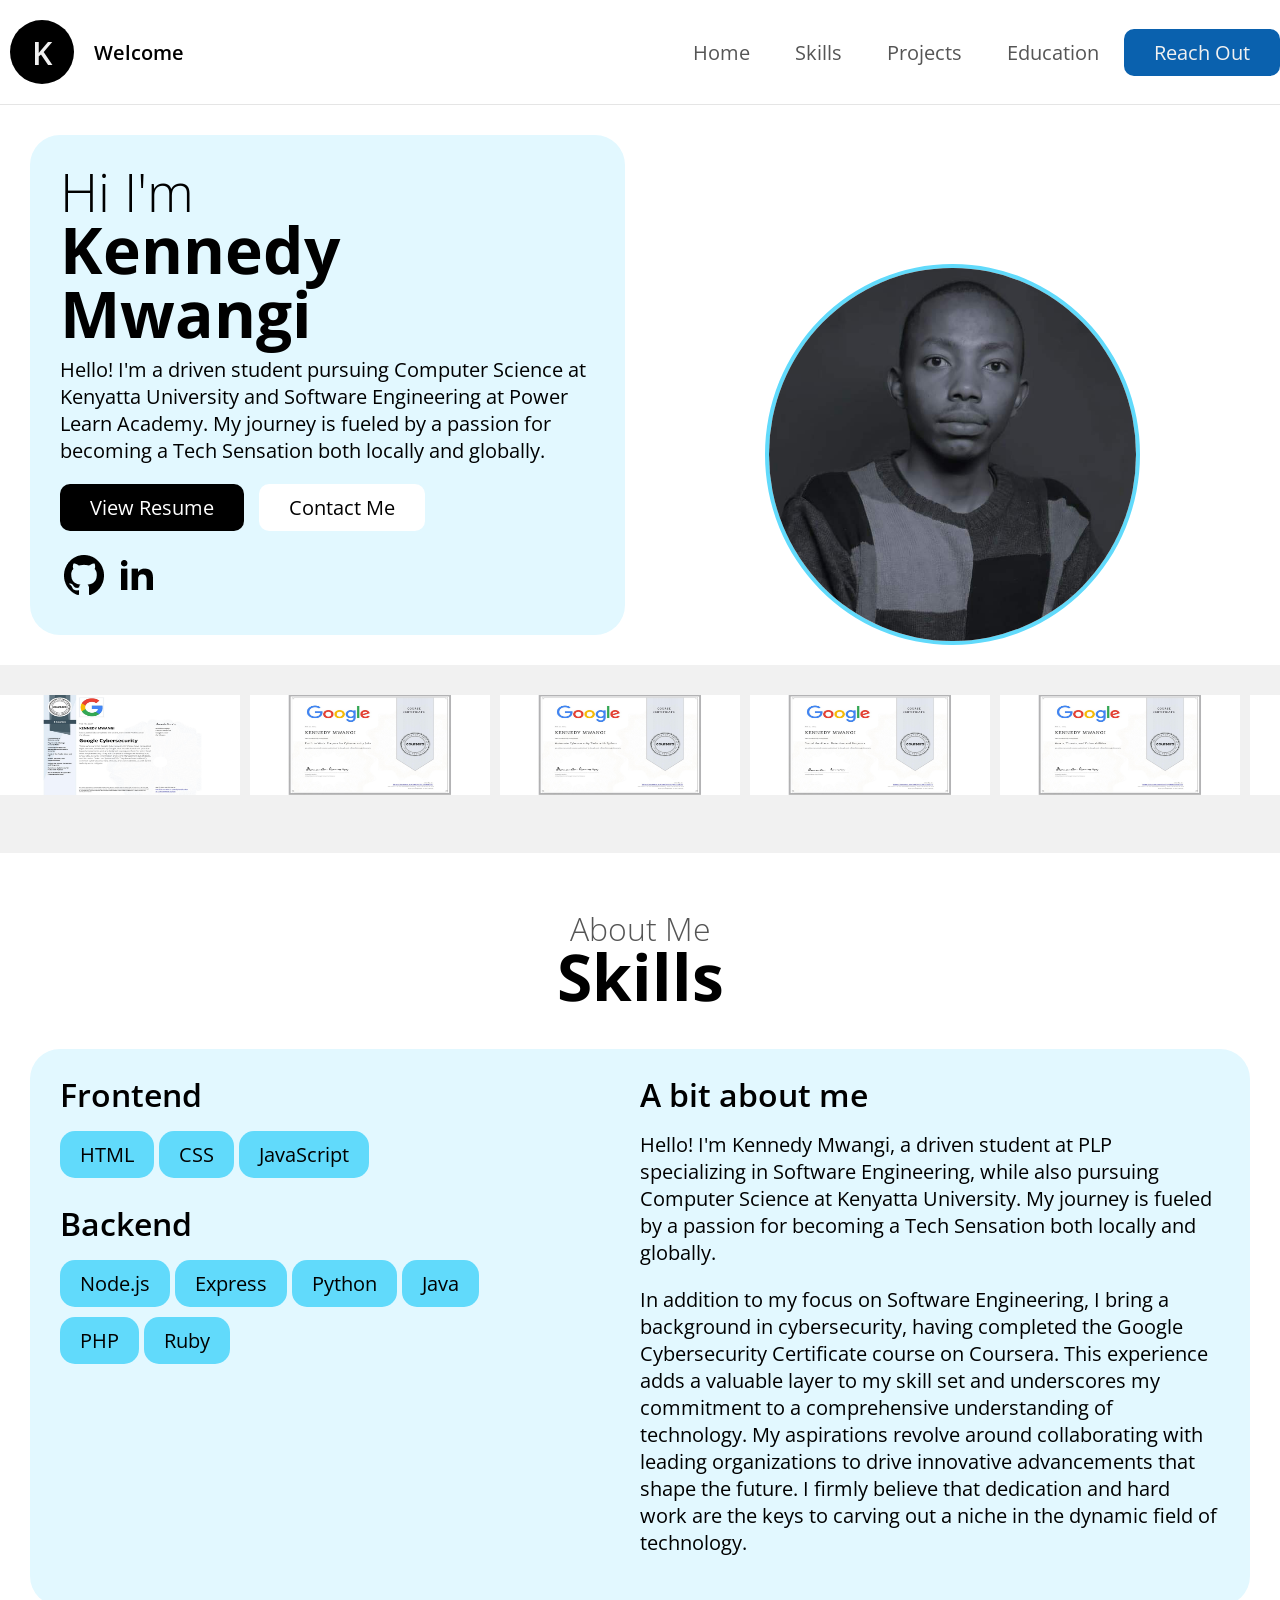
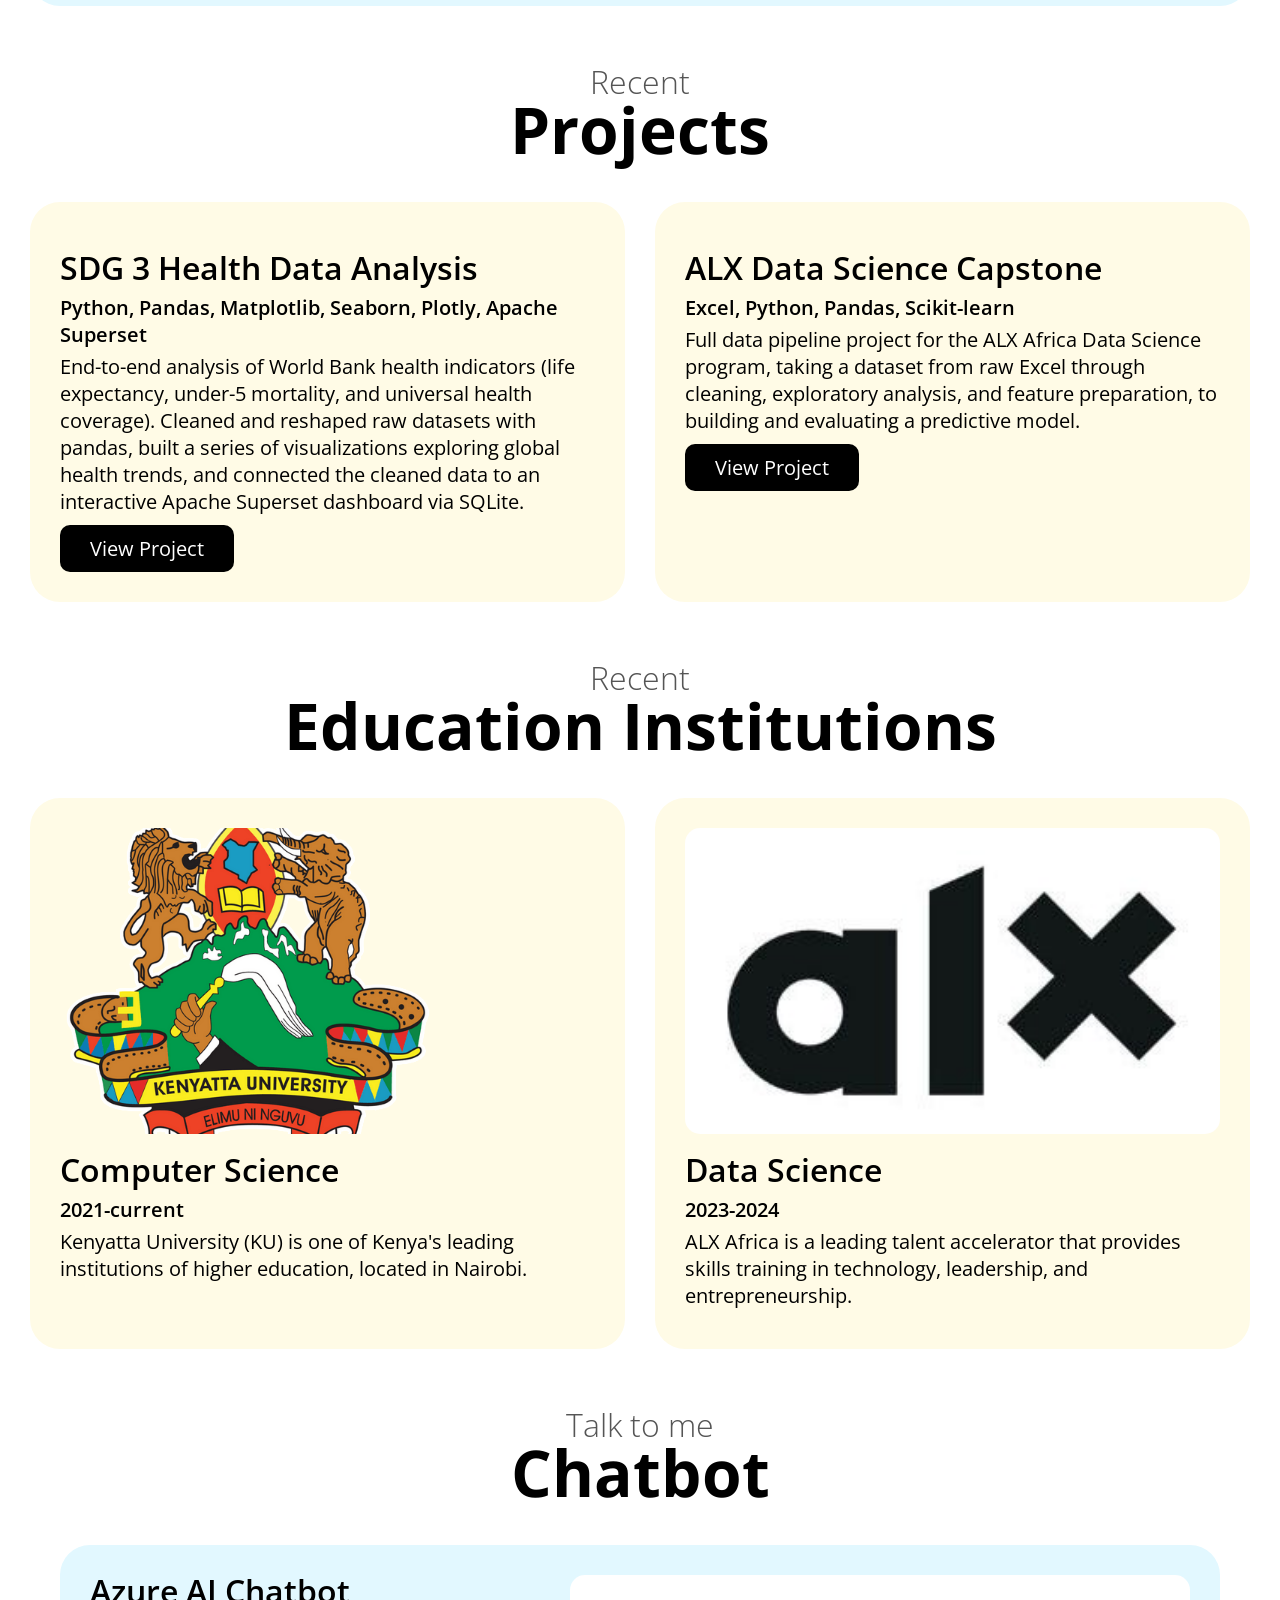
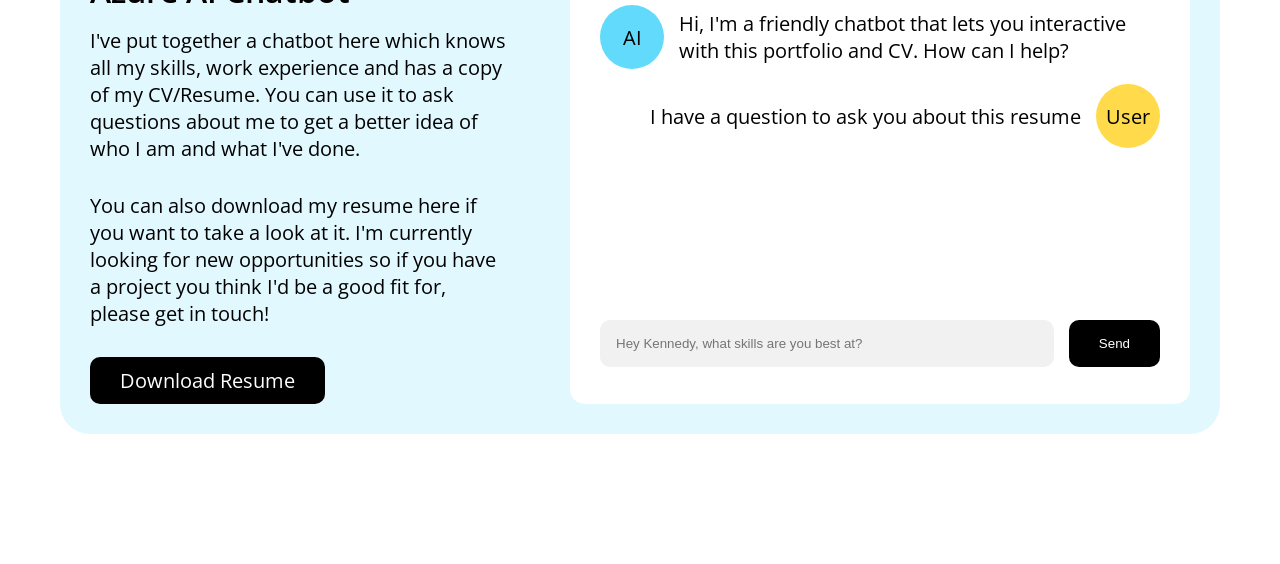
<file: index.html>
<!DOCTYPE html>
<html lang="en">
<head>
	<meta charset="UTF-8">
	<meta name="viewport" content="width=device-width, initial-scale=1.0">
	<title>Kennedy Mwangi</title>
	<link rel="preconnect" href="https://fonts.googleapis.com">
	<link rel="preconnect" href="https://fonts.gstatic.com" crossorigin>
	<link href="https://fonts.googleapis.com/css2?family=Open+Sans:ital,wght@0,300..800;1,300..800&display=swap" rel="stylesheet">
	<link rel="stylesheet" href="./styles.css">
	<script src="./scripts.js"></script>
	<link rel="icon" type="image/jpg" href="./images/favicon.png">
</head>
<body>
	<header>
		<a href="#" class="logo-holder">
			<div class="logo">K</div>
			<div class="logo-text">Welcome</div>
		</a>
		<nav>
			<ul id="menu">
				<li>
					<a href="#">Home</a>
				</li>
				<li>
					<a href="#skills">Skills</a>
				</li>
				<li>
					<a href="#projects">Projects</a>
				</li>
				<li>
					<a href="#Institutions">Education</a>
				</li>
				<li>
					<a href="mailto:karurikennedy175@gmail.com" target="_blank" class="button">Reach Out</a>
				</li>
			</ul>
			<a href="#" class="mobile-toggle" onClick="toggleMobileMenu();">
				<svg class="w-6 h-6 text-gray-800 dark:text-white" aria-hidden="true" xmlns="http://www.w3.org/2000/svg" width="24" height="24" fill="none" viewBox="0 0 24 24">
					<path stroke="currentColor" stroke-linecap="round" stroke-width="2" d="M5 7h14M5 12h14M5 17h10"/>
				</svg>
			</a>
		</nav>
	</header>
	<main>
		<section class="hero container">
			<div class="hero-blue">
				<div>
					<h1><small>Hi I'm</small>
						Kennedy Mwangi
					</h1>
					<p>
						Hello! I'm a driven student pursuing Computer Science at Kenyatta University and Software Engineering at Power Learn Academy.
                        <span>My journey is fueled by a passion for becoming a Tech Sensation both locally and globally.</span>
					</p>
					<div class="call-to-action">
						<a href="./Kennedy_Karuri_CV.pdf" target="_blank" class="button black">
							View Resume
						</a>
						<a href="mailto:karurikennedy175@gmail.com" class="button white">
							Contact Me
						</a>
					</div>
					<div class="social-links">
						<a href="https://github.com/karurikennedy" target="_blank">
							<img src="./images/github.png" alt="GitHub" width="48" />
						</a>
						<a href="https://www.linkedin.com/in/kennedykaruri/" target="_blank">
							<img src="./images/linkedin.png" alt="LinkedIn" width="48" />
						</a>
					</div>
				</div>
			</div>
			<div class="hero-yellow">
				<img src="./images/kennedy.jpg" alt="Kennedy Mwangi" width="70%" />
			</div>
		</section>
		<section class="certs container">
			<div class="marquee">
				<div class="track">
					<img src="./images/cert1.jpeg" alt="HTML" width="240" height="100"/>
					<img src="./images/cert2.jpeg" alt="CSS" width="240" height="100"/>
					<img src="./images/cert3.jpeg" alt="JS" width="240" height="100"/>
					<img src="./images/cert4.jpeg" width="240" height="100" alt="Azure" />
					<img src="./images/cert5.jpeg" width="240" height="100" alt="VS Code" />
					<img src="./images/cert6.jpeg" width="240" height="100" alt="Python" />
					<img src="./images/cert7.jpeg" alt="HTML" width="240" height="100"/>
					<img src="./images/cert8.jpeg" alt="CSS" width="240" height="100" />
					<img src="./images/cert1.jpeg" alt="HTML" width="240" height="100"/>
					<img src="./images/cert2.jpeg" alt="CSS" width="240" height="100"/>
					<img src="./images/cert3.jpeg" alt="JS" width="240" height="100"/>
					<img src="./images/cert4.jpeg" width="240" height="100" alt="Azure" />
					<img src="./images/cert5.jpeg" width="240" height="100" alt="VS Code" />
					<img src="./images/cert6.jpeg" width="240" height="100" alt="Python" />
					<img src="./images/cert7.jpeg" alt="HTML" width="240" height="100"/>
					<img src="./images/cert8.jpeg" alt="CSS" width="240" height="100" />
				</div>
			</div>
		</section>
		<section id="skills" class="skills container">
			<h2>
				<small>About Me</small>
				Skills
			</h2>
			<div class="holder-blue">
				<div class="left-column">
					<h3>Frontend</h3>
					<ul>
						<li>HTML</li>
						<li>CSS</li>
						<li>JavaScript</li>

					</ul>
					<h3>Backend</h3>
					<ul>
						<li>Node.js</li>
						<li>Express</li>
						<li>Python</li>
						<li>Java</li>
						<li>PHP</li>
						<li>Ruby</li>
					</ul>
				</div>
				<div class="right-column">
					<h3>A bit about me</h3>
					<p>
						Hello! I'm Kennedy Mwangi, a driven student at PLP specializing in Software Engineering, while also pursuing Computer Science at Kenyatta University. 
						My journey is fueled by a passion for becoming a Tech Sensation both locally and globally.
					</p>
					<p>
						In addition to my focus on Software Engineering, I bring a background in cybersecurity, having completed the Google Cybersecurity Certificate course on Coursera. 
						This experience adds a valuable layer to my skill set and underscores my commitment to a comprehensive understanding of technology.
						My aspirations revolve around collaborating with leading organizations to drive innovative advancements that shape the future. 
						I firmly believe that dedication and hard work are the keys to carving out a niche in the dynamic field of technology.
					</p>
				</div>
			</div>
		</section>
		<section id="projects" class="Institutions container">
			<h2>
				<small>Recent</small>
				Projects
			</h2>
			<div class="courses">
				<article>
					<h3>SDG 3 Health Data Analysis</h3>
					<div>Python, Pandas, Matplotlib, Seaborn, Plotly, Apache Superset</div>
					<p>
						End-to-end analysis of World Bank health indicators (life expectancy, under-5 mortality,
						and universal health coverage). Cleaned and reshaped raw datasets with pandas, built a
						series of visualizations exploring global health trends, and connected the cleaned data
						to an interactive Apache Superset dashboard via SQLite.
					</p>
					<a href="./sdg3.html" class="button black">View Project</a>
				</article>
				<article>
					<h3>ALX Data Science Capstone</h3>
					<div>Excel, Python, Pandas, Scikit-learn</div>
					<p>
						Full data pipeline project for the ALX Africa Data Science program, taking a dataset from
						raw Excel through cleaning, exploratory analysis, and feature preparation, to building
						and evaluating a predictive model.
					</p>
					<a href="./alx-capstone.html" class="button black">View Project</a>
				</article>
			</div>
		</section>
		<section id="Institutions" class="Institutions container">
			<h2>
				<small>Recent</small>
				Education Institutions
			</h2>
			<div class="courses">
				<article>
					<figure>
						<div>
							<img src="./images/kenyatta-university-logo.png" alt="Institution 1 - Kenyatta University" width="70%" />
							<figcaption>
								Institution - 1 Kenyatta University
							</figcaption>
						</div>
					</figure>
					<h3>Computer Science</h3>
					<div>2021-current</div>
					<p>Kenyatta University (KU) is one of Kenya's leading institutions of higher education, located in Nairobi.</p>
				</article>
				<article>
					<figure>
						<div>
							<img src="./images/alx-logo.jpg" alt="Institution 3 - ALX" width="100%" />
							<figcaption>
								Institution - ALX
							</figcaption>
						</div>
					</figure>
					<h3>Data Science</h3>
					<div>2023-2024</div>
					<p>ALX Africa is a leading talent accelerator that provides skills training in technology, leadership, and entrepreneurship.</p>
				</article>
				
			</div>
	
		<section class="chatbot container">
			<h2>
				<small>
					Talk to me
				</small>
				Chatbot
			</h2>
			<div class="chatbot-blue">
				<div class="chat-info">
					<h3>Azure AI Chatbot</h3>
					<p>I've put together a chatbot here which knows all my skills, work experience and has a copy of my CV/Resume. You can use it to ask questions about me to get a better idea of who I am and what I've done.</p>
					<p>You can also download my resume here if you want to take a look at it.  I'm currently looking for new opportunities so if you have a project you think I'd be a good fit for, please get in touch!</p>
					<a href="./Kennedy_Karuri_CV.pdf" target="_blank" class="button black">Download Resume</a>
				</div>
				<div class="chat-box">
					<div class="scroll-area">
						<ul id="chat-log">
							<li>
								<span class="avatar bot">AI</span>
								<div class="message">
									Hi, I'm a friendly chatbot that lets you interactive with this portfolio and CV. How can I help?
								</div>
							</li>
							<li>
								<span class="avatar user">User</span>
								<div class="message">
									I have a question to ask you about this resume
								</div>
							</li>
						</ul>
					</div>
					<div class="chat-message">
						<input type="text" placeholder="Hey Kennedy, what skills are you best at?">
						<button class="button black">Send</button>
					</div>
				</div>
			</div>
		</section>
	</main>
</body>
</html>
</file>
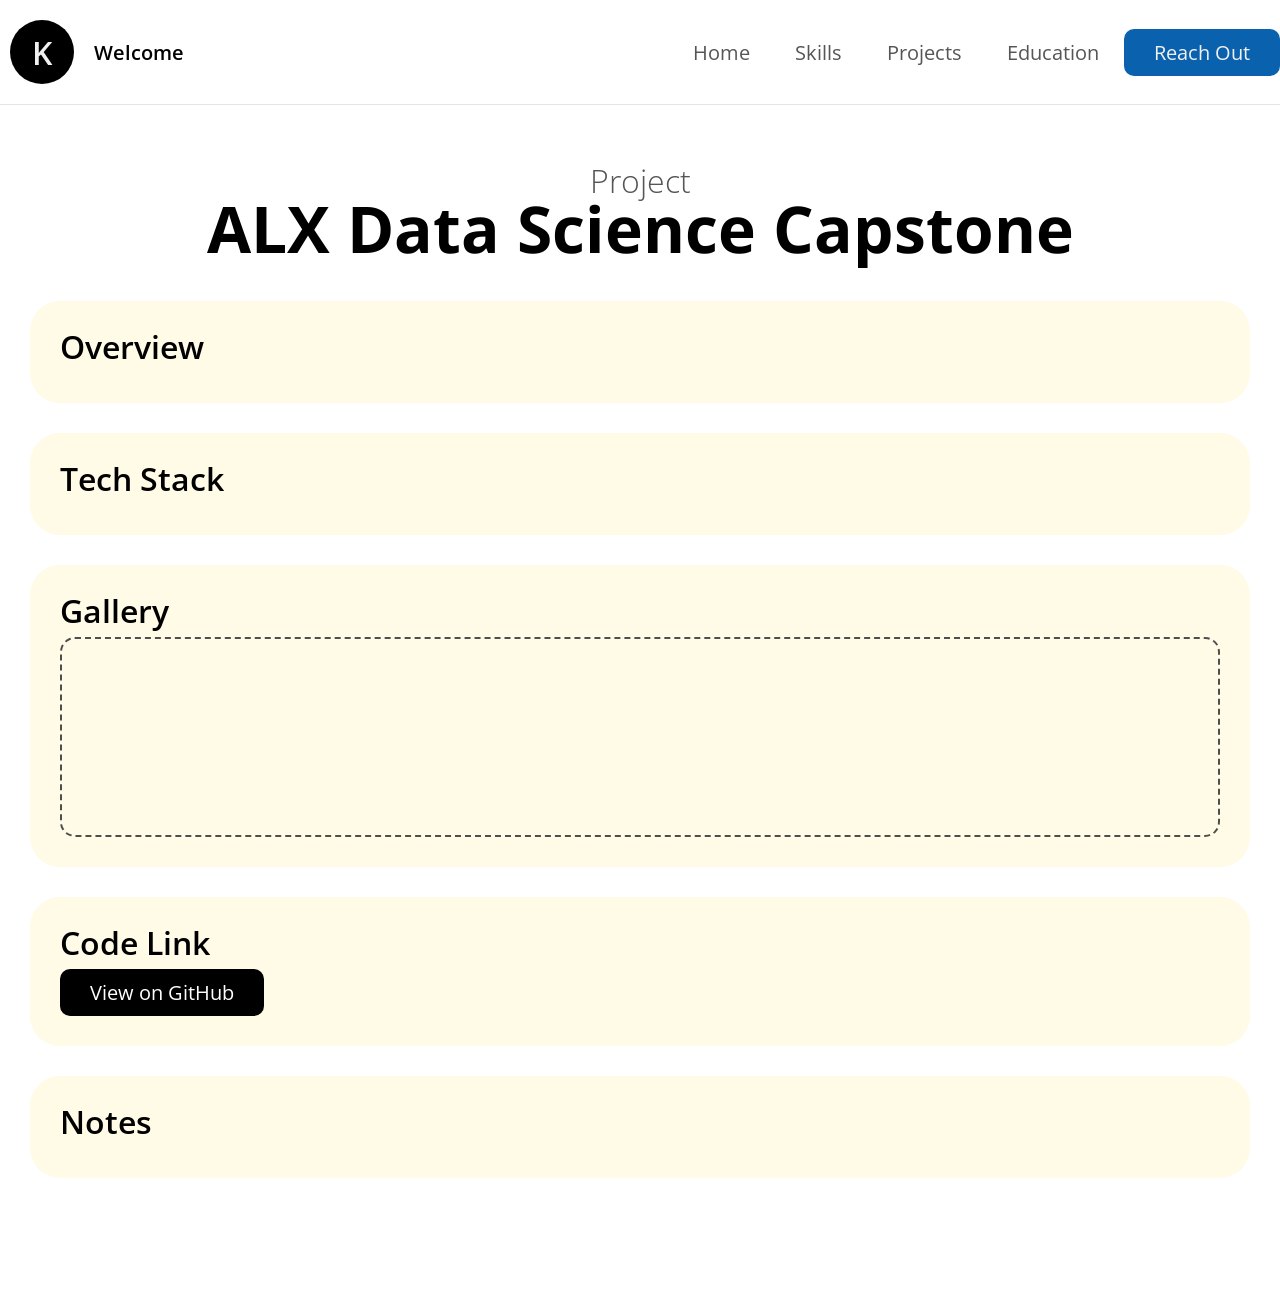
<file: alx-capstone.html>
<!DOCTYPE html>
<html lang="en">
<head>
	<meta charset="UTF-8">
	<meta name="viewport" content="width=device-width, initial-scale=1.0">
	<title>ALX Data Science Capstone &mdash; Kennedy Mwangi</title>
	<link rel="preconnect" href="https://fonts.googleapis.com">
	<link rel="preconnect" href="https://fonts.gstatic.com" crossorigin>
	<link href="https://fonts.googleapis.com/css2?family=Open+Sans:ital,wght@0,300..800;1,300..800&display=swap" rel="stylesheet">
	<link rel="stylesheet" href="./styles.css">
	<script src="./scripts.js"></script>
	<link rel="icon" type="image/jpg" href="./images/favicon.png">
</head>
<body>
	<header>
		<a href="./index.html" class="logo-holder">
			<div class="logo">K</div>
			<div class="logo-text">Welcome</div>
		</a>
		<nav>
			<ul id="menu">
				<li>
					<a href="./index.html">Home</a>
				</li>
				<li>
					<a href="./index.html#skills">Skills</a>
				</li>
				<li>
					<a href="./index.html#projects">Projects</a>
				</li>
				<li>
					<a href="./index.html#Institutions">Education</a>
				</li>
				<li>
					<a href="mailto:karurikennedy175@gmail.com" target="_blank" class="button">Reach Out</a>
				</li>
			</ul>
			<a href="#" class="mobile-toggle" onClick="toggleMobileMenu();">
				<svg class="w-6 h-6 text-gray-800 dark:text-white" aria-hidden="true" xmlns="http://www.w3.org/2000/svg" width="24" height="24" fill="none" viewBox="0 0 24 24">
					<path stroke="currentColor" stroke-linecap="round" stroke-width="2" d="M5 7h14M5 12h14M5 17h10"/>
				</svg>
			</a>
		</nav>
	</header>
	<main>
		<section class="container project-detail">
			<h2>
				<small>Project</small>
				ALX Data Science Capstone
			</h2>

			<article class="project-section">
				<h3>Overview</h3>
				<p><!-- Add project overview here --></p>
			</article>

			<article class="project-section">
				<h3>Tech Stack</h3>
				<p><!-- Add tech stack details here --></p>
			</article>

			<article class="project-section">
				<h3>Gallery</h3>
				<div class="gallery-placeholder"><!-- Add screenshots / charts here --></div>
			</article>

			<article class="project-section">
				<h3>Code Link</h3>
				<p><a href="#" target="_blank" class="button black">View on GitHub</a></p>
			</article>

			<article class="project-section">
				<h3>Notes</h3>
				<p><!-- Add any extra notes here --></p>
			</article>
		</section>
	</main>
</body>
</html>
</file>
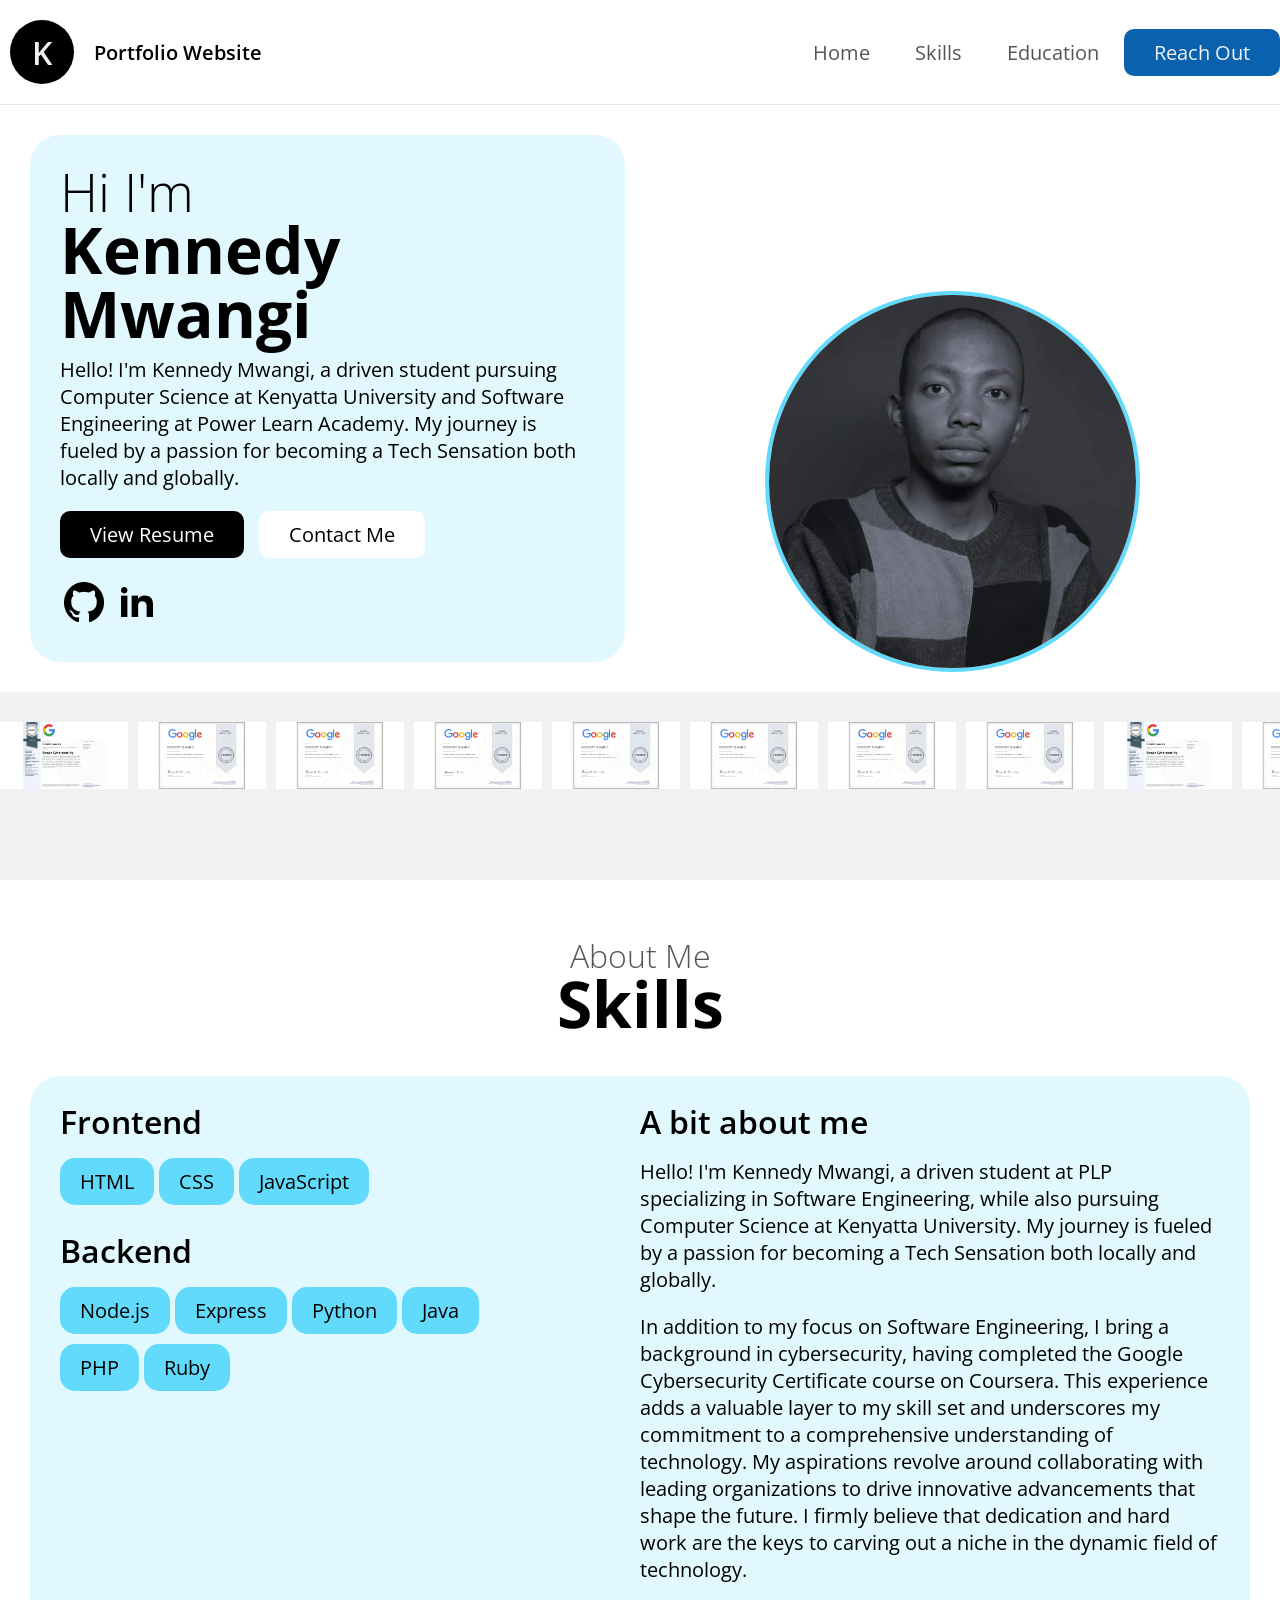
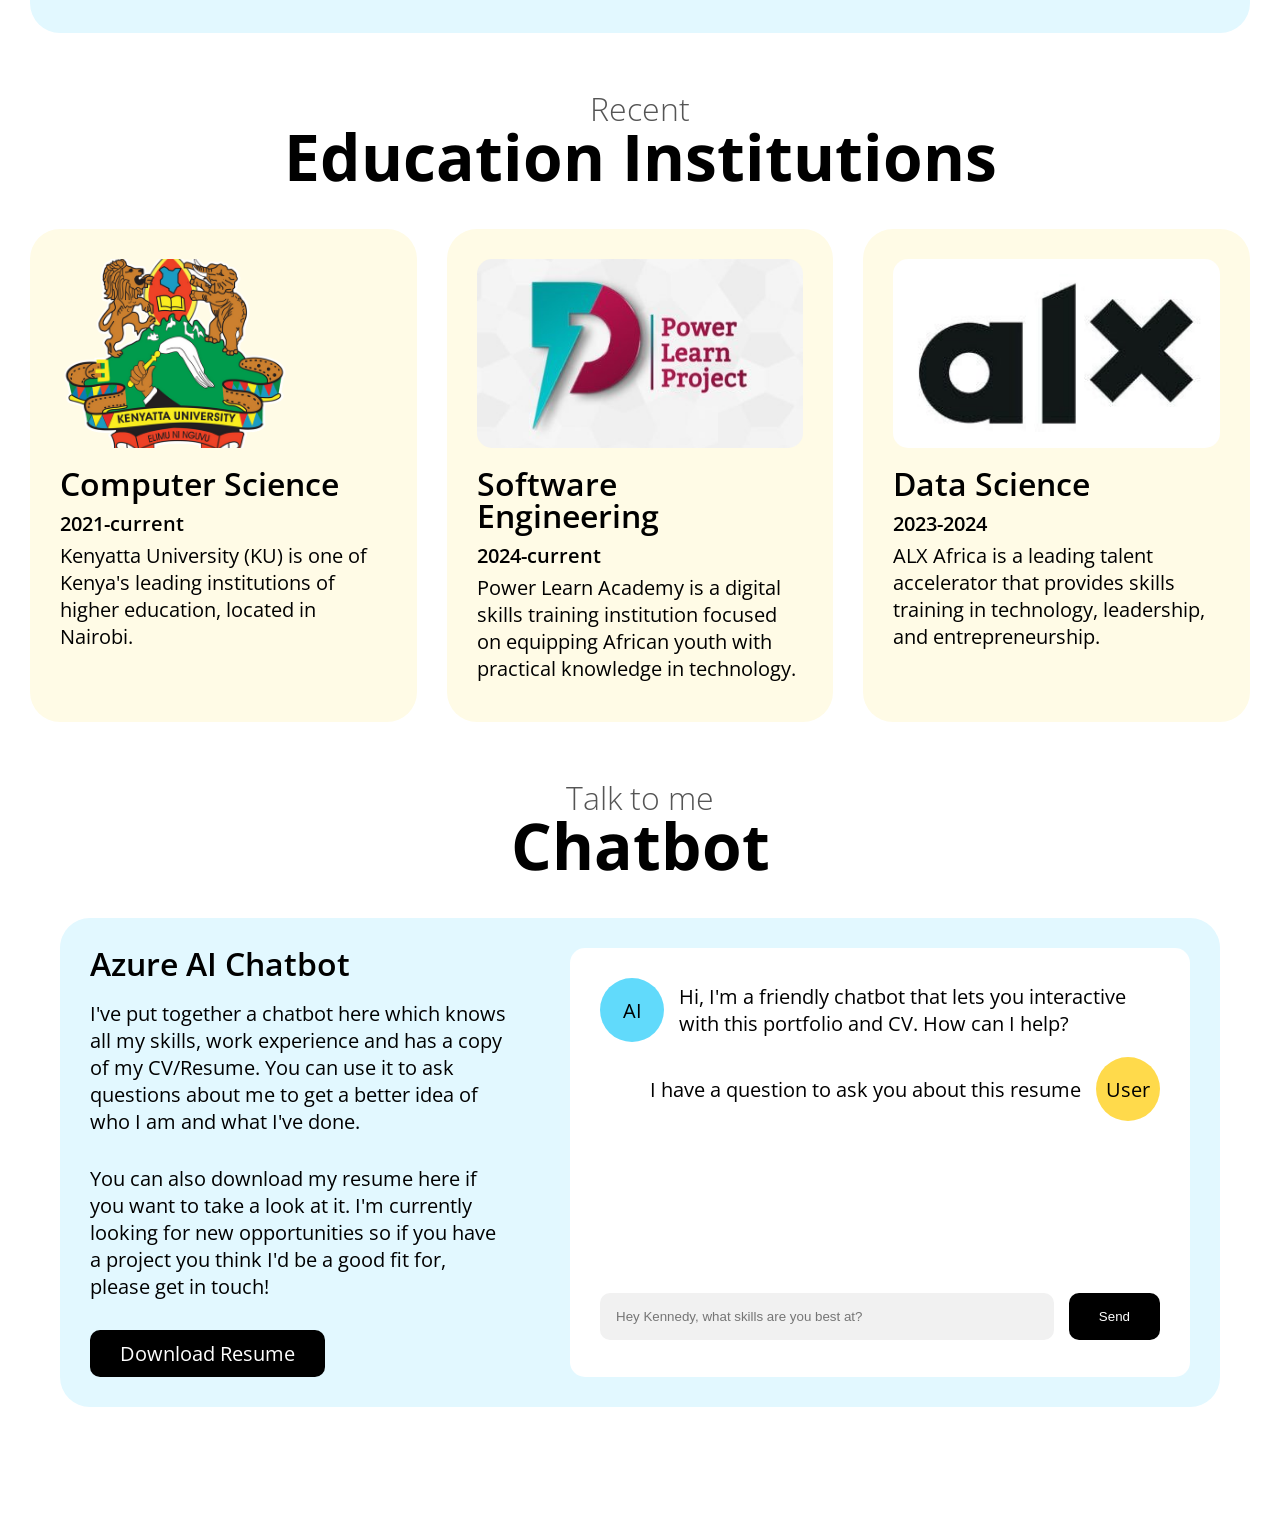
<file: portfolio.html>
<!DOCTYPE html>
<html lang="en">
<head>
	<meta charset="UTF-8">
	<meta name="viewport" content="width=device-width, initial-scale=1.0">
	<title>Portfolio Web Design</title>
	<link rel="preconnect" href="https://fonts.googleapis.com">
	<link rel="preconnect" href="https://fonts.gstatic.com" crossorigin>
	<link href="https://fonts.googleapis.com/css2?family=Open+Sans:ital,wght@0,300..800;1,300..800&display=swap" rel="stylesheet">
	<link rel="stylesheet" href="./styles.css">
	<script src="./scripts.js"></script>
	<link rel="icon" type="image/jpg" href="./images/favicon.png">
</head>
<body>
	<header>
		<a href="#" class="logo-holder">
			<div class="logo">K</div>
			<div class="logo-text">Portfolio Website</div>
		</a>
		<nav>
			<ul id="menu">
				<li>
					<a href="#">Home</a>
				</li>
				<li>
					<a href="#skills">Skills</a>
				</li>
				<li>
					<a href="#Institutions">Education</a>
				</li>
				<li>
					<a href="mailto:karurikennedy175@gmail.com" target="_blank" class="button">Reach Out</a>
				</li>
			</ul>
			<a href="#" class="mobile-toggle" onClick="toggleMobileMenu();">
				<svg class="w-6 h-6 text-gray-800 dark:text-white" aria-hidden="true" xmlns="http://www.w3.org/2000/svg" width="24" height="24" fill="none" viewBox="0 0 24 24">
					<path stroke="currentColor" stroke-linecap="round" stroke-width="2" d="M5 7h14M5 12h14M5 17h10"/>
				</svg>
			</a>
		</nav>
	</header>
	<main>
		<section class="hero container">
			<div class="hero-blue">
				<div>
					<h1><small>Hi I'm</small>
						Kennedy Mwangi
					</h1>
					<p>
						Hello! I'm Kennedy Mwangi, a driven student pursuing Computer Science at Kenyatta University and Software Engineering at Power Learn Academy. 
                        <span>My journey is fueled by a passion for becoming a Tech Sensation both locally and globally.</span>
					</p>
					<div class="call-to-action">
						<a href="./Kennedy_Karuri_CV.pdf" target="_blank" class="button black">
							View Resume
						</a>
						<a href="mailto:karurikennedy175@gmail.com" class="button white">
							Contact Me
						</a>
					</div>
					<div class="social-links">
						<a href="https://github.com/karurikennedy" target="_blank">
							<img src="./images/github.png" alt="GitHub" width="48" />
						</a>
						<a href="https://www.linkedin.com/in/kennedykaruri/" target="_blank">
							<img src="./images/linkedin.png" alt="LinkedIn" width="48" />
						</a>
					</div>
				</div>
			</div>
			<div class="hero-yellow">
				<img src="./images/kennedy.jpg" alt="Kennedy Mwangi" width="70%" />
			</div>
		</section>
		<section class="certs container">
			<div class="marquee">
				<div class="track">
					<img src="./images/cert1.jpeg" alt="HTML" width="128" />
					<img src="./images/cert2.jpeg" alt="CSS" width="128" />
					<img src="./images/cert3.jpeg" alt="JS" width="128" />
					<img src="./images/cert4.jpeg" width="128" alt="Azure" />
					<img src="./images/cert5.jpeg" width="128" alt="VS Code" />
					<img src="./images/cert6.jpeg" width="128" alt="Python" />
					<img src="./images/cert7.jpeg" alt="HTML" width="128" />
					<img src="./images/cert8.jpeg" alt="CSS" width="128" />
					<img src="./images/cert1.jpeg" alt="HTML" width="128" />
					<img src="./images/cert2.jpeg" alt="CSS" width="128" />
					<img src="./images/cert3.jpeg" alt="JS" width="128" />
					<img src="./images/cert4.jpeg" width="128" alt="Azure" />
					<img src="./images/cert5.jpeg" width="128" alt="VS Code" />
					<img src="./images/cert6.jpeg" width="128" alt="Python" />
					<img src="./images/cert7.jpeg" alt="HTML" width="128" />
					<img src="./images/cert8.jpeg" alt="CSS" width="128" />
				</div>
			</div>
		</section>
		<section id="skills" class="skills container">
			<h2>
				<small>About Me</small>
				Skills
			</h2>
			<div class="holder-blue">
				<div class="left-column">
					<h3>Frontend</h3>
					<ul>
						<li>HTML</li>
						<li>CSS</li>
						<li>JavaScript</li>

					</ul>
					<h3>Backend</h3>
					<ul>
						<li>Node.js</li>
						<li>Express</li>
						<li>Python</li>
						<li>Java</li>
						<li>PHP</li>
						<li>Ruby</li>
					</ul>
				</div>
				<div class="right-column">
					<h3>A bit about me</h3>
					<p>
						Hello! I'm Kennedy Mwangi, a driven student at PLP specializing in Software Engineering, while also pursuing Computer Science at Kenyatta University. 
						My journey is fueled by a passion for becoming a Tech Sensation both locally and globally.
					</p>
					<p>
						In addition to my focus on Software Engineering, I bring a background in cybersecurity, having completed the Google Cybersecurity Certificate course on Coursera. 
						This experience adds a valuable layer to my skill set and underscores my commitment to a comprehensive understanding of technology.
						My aspirations revolve around collaborating with leading organizations to drive innovative advancements that shape the future. 
						I firmly believe that dedication and hard work are the keys to carving out a niche in the dynamic field of technology.
					</p>
				</div>
			</div>
		</section>
		<section id="Institutions" class="Institutions container">
			<h2>
				<small>Recent</small>
				Education Institutions
			</h2>
			<div class="courses">
				<article>
					<figure>
						<div>
							<img src="./images/kenyatta-university-logo.png" alt="Institution 1 - Kenyatta University" width="70%" />
							<figcaption>
								Institution - 1 Kenyatta University
							</figcaption>
						</div>
					</figure>
					<h3>Computer Science</h3>
					<div>2021-current</div>
					<p>Kenyatta University (KU) is one of Kenya's leading institutions of higher education, located in Nairobi.</p>
				</article>
				<article>
					<figure>
						<div>
							<img src="./images/plp-logo.jpg" alt="Institution 2 - PLP Academy" width="100%" />
							<figcaption>
								Institution - 2 - PLP Academy
							</figcaption>
						</div>
					</figure>
					<h3>Software Engineering</h3>
					<div>2024-current</div>
					<p>Power Learn Academy is a digital skills training institution focused on equipping African youth with practical knowledge in technology.</p>
				</article>
				<article>
					<figure>
						<div>
							<img src="./images/alx-logo.jpg" alt="Institution 3 - ALX" width="100%" />
							<figcaption>
								Institution - ALX
							</figcaption>
						</div>
					</figure>
					<h3>Data Science</h3>
					<div>2023-2024</div>
					<p>ALX Africa is a leading talent accelerator that provides skills training in technology, leadership, and entrepreneurship.</p>
				</article>
				
			</div>
	
		<section class="chatbot container">
			<h2>
				<small>
					Talk to me
				</small>
				Chatbot
			</h2>
			<div class="chatbot-blue">
				<div class="chat-info">
					<h3>Azure AI Chatbot</h3>
					<p>I've put together a chatbot here which knows all my skills, work experience and has a copy of my CV/Resume. You can use it to ask questions about me to get a better idea of who I am and what I've done.</p>
					<p>You can also download my resume here if you want to take a look at it.  I'm currently looking for new opportunities so if you have a project you think I'd be a good fit for, please get in touch!</p>
					<a href="./Kennedy_Karuri_CV.pdf" target="_blank" class="button black">Download Resume</a>
				</div>
				<div class="chat-box">
					<div class="scroll-area">
						<ul id="chat-log">
							<li>
								<span class="avatar bot">AI</span>
								<div class="message">
									Hi, I'm a friendly chatbot that lets you interactive with this portfolio and CV. How can I help?
								</div>
							</li>
							<li>
								<span class="avatar user">User</span>
								<div class="message">
									I have a question to ask you about this resume
								</div>
							</li>
						</ul>
					</div>
					<div class="chat-message">
						<input type="text" placeholder="Hey Kennedy, what skills are you best at?">
						<button class="button black">Send</button>
					</div>
				</div>
			</div>
		</section>
	</main>
</body>
</html>
</file>
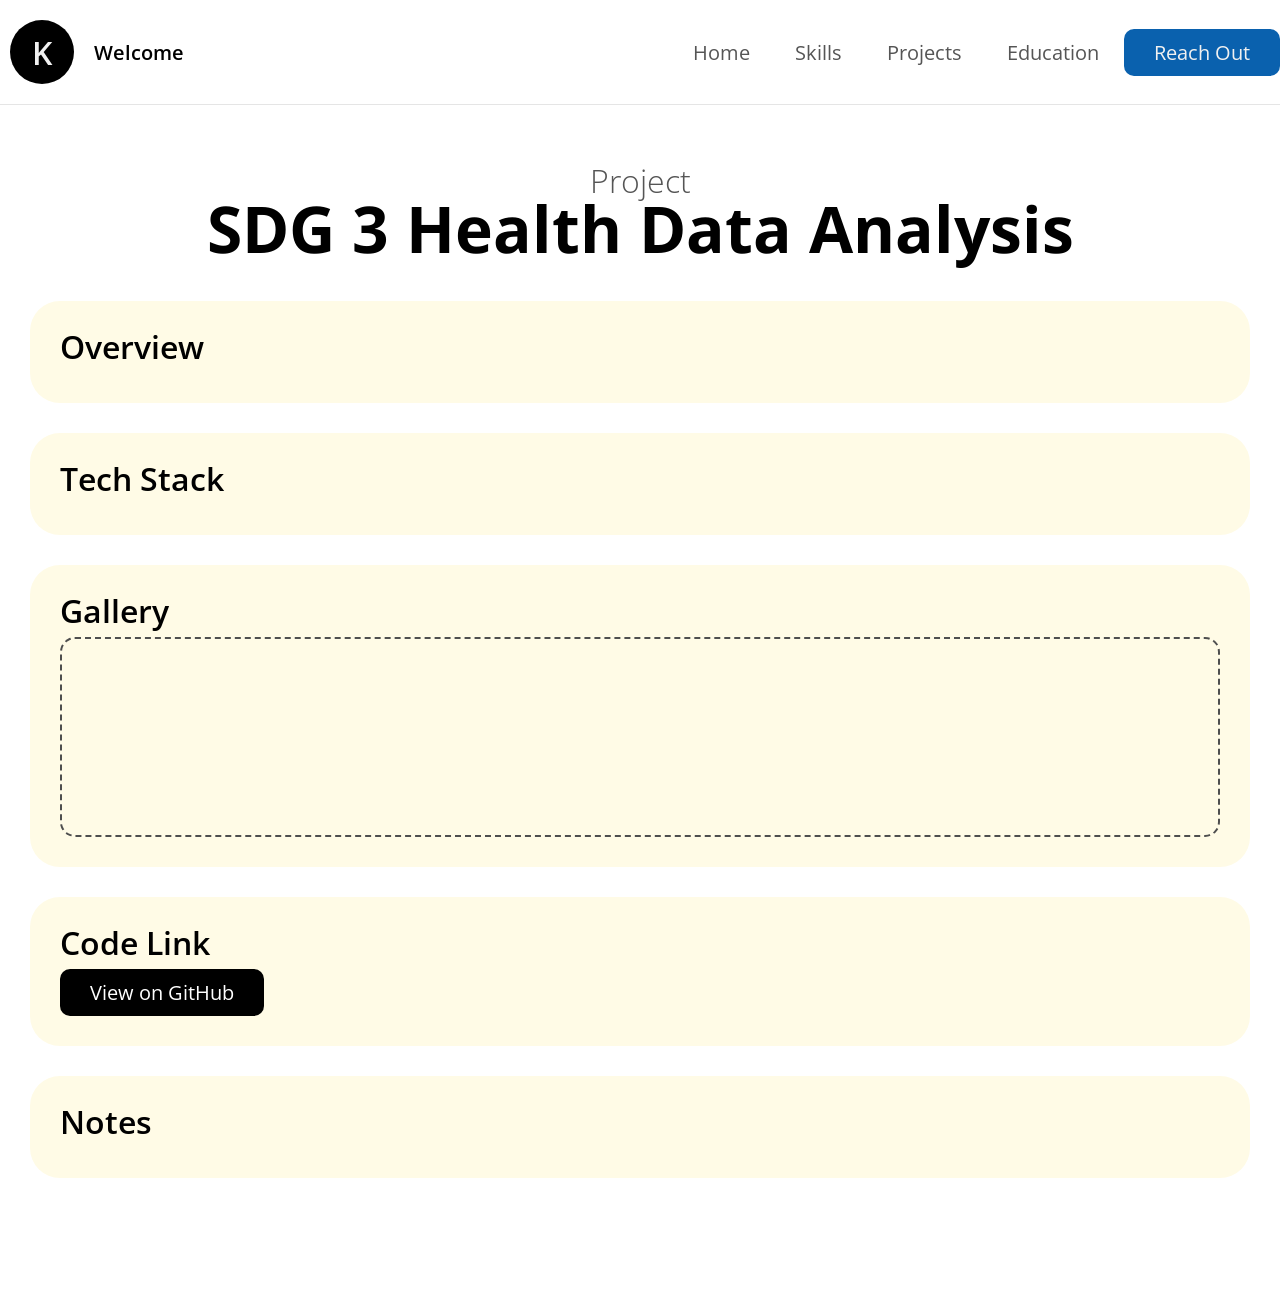
<file: sdg3.html>
<!DOCTYPE html>
<html lang="en">
<head>
	<meta charset="UTF-8">
	<meta name="viewport" content="width=device-width, initial-scale=1.0">
	<title>SDG 3 Health Data Analysis &mdash; Kennedy Mwangi</title>
	<link rel="preconnect" href="https://fonts.googleapis.com">
	<link rel="preconnect" href="https://fonts.gstatic.com" crossorigin>
	<link href="https://fonts.googleapis.com/css2?family=Open+Sans:ital,wght@0,300..800;1,300..800&display=swap" rel="stylesheet">
	<link rel="stylesheet" href="./styles.css">
	<script src="./scripts.js"></script>
	<link rel="icon" type="image/jpg" href="./images/favicon.png">
</head>
<body>
	<header>
		<a href="./index.html" class="logo-holder">
			<div class="logo">K</div>
			<div class="logo-text">Welcome</div>
		</a>
		<nav>
			<ul id="menu">
				<li>
					<a href="./index.html">Home</a>
				</li>
				<li>
					<a href="./index.html#skills">Skills</a>
				</li>
				<li>
					<a href="./index.html#projects">Projects</a>
				</li>
				<li>
					<a href="./index.html#Institutions">Education</a>
				</li>
				<li>
					<a href="mailto:karurikennedy175@gmail.com" target="_blank" class="button">Reach Out</a>
				</li>
			</ul>
			<a href="#" class="mobile-toggle" onClick="toggleMobileMenu();">
				<svg class="w-6 h-6 text-gray-800 dark:text-white" aria-hidden="true" xmlns="http://www.w3.org/2000/svg" width="24" height="24" fill="none" viewBox="0 0 24 24">
					<path stroke="currentColor" stroke-linecap="round" stroke-width="2" d="M5 7h14M5 12h14M5 17h10"/>
				</svg>
			</a>
		</nav>
	</header>
	<main>
		<section class="container project-detail">
			<h2>
				<small>Project</small>
				SDG 3 Health Data Analysis
			</h2>

			<article class="project-section">
				<h3>Overview</h3>
				<p><!-- Add project overview here --></p>
			</article>

			<article class="project-section">
				<h3>Tech Stack</h3>
				<p><!-- Add tech stack details here --></p>
			</article>

			<article class="project-section">
				<h3>Gallery</h3>
				<div class="gallery-placeholder"><!-- Add screenshots / charts here --></div>
			</article>

			<article class="project-section">
				<h3>Code Link</h3>
				<p><a href="#" target="_blank" class="button black">View on GitHub</a></p>
			</article>

			<article class="project-section">
				<h3>Notes</h3>
				<p><!-- Add any extra notes here --></p>
			</article>
		</section>
	</main>
</body>
</html>
</file>
<file: styles.css>
*, *::before, *::after {
	box-sizing: border-box;
	margin:0;
	padding:0;
}

:root {
	--base: #555;
	--base-100: #f1f1f1;
	--base-400: rgb(78, 78, 78);
	--base-800: #000;
	--yellow: #ffda4b;
	--yellow-100: #fffbe6;
	--yellow-400: #ffda4b;
	--yellow-800: #8b6f00;
	--blue: #0a61ae;
	--blue-100: #e2f8ff;
	--blue-400: #61dafb;
	--blue-800: #0a61ae;
    --white: rgb(255, 255, 255);
}

body {
	font-family: "Open Sans", sans-serif;
	font-optical-sizing: auto;
	font-style: normal;
	font-size: 20px;
	padding-bottom:100px;
}

a {
	text-decoration: none;
	color: var(--blue);
	&:hover {
		text-decoration: underline;
	}
}

header {
	padding-top:10px;
	padding-bottom:10px;
	display:flex;
	justify-content:space-between;
	max-width:1440px;
	margin:auto;
	border-bottom: 1px solid rgba(0,0,0,0.1);

	.logo-holder {
		display:flex;
		padding:10px;
		align-items:center;
		font-weight:600;
		color: var(--base-800);
		
		.logo {
			display:flex;
			align-items:center;
			justify-content:center;
			font-size:32px;
			background-color: var(--base-800);
			color: var(--base-100);
			height:64px;
			width:64px;
			margin-right:20px;
			border-radius:50%;
		}
		.logo-text {
			flex:1;
		}
	}

	nav {
		display:flex;
		align-items:center;
		ul {
			display:flex;
			list-style-type: none;
			gap:5px;
			li {
				display:inline-block;
				a {
					display:inline-block;
					padding:10px 20px;
					color:var(--base);
					&:hover {
						background-color: var(--base-100);
						border-radius:10px;
						text-decoration:none;
					}
				}
			}
		}
		.mobile-toggle {
			display:none;
			color:var(--base-800);
			padding:10px;
			@media (max-width:768px){
				display:inline-block;
				position:absolute;
				top:20px;
				right:20px;
			}
		}
	}

	@media (max-width: 1024px) {
		flex-direction:column;
		align-items:center;
	}

	@media (max-width: 768px) {
		flex-direction:column;
		align-items:center;
		nav {
			margin-top:10px;
			width:100%;
			ul {
				display:none;
				flex-direction:column;
				text-align:center;
				width:100%;
				a {
					width:100%;
				}
				&.active {
					display:flex;
				}
			}
		}
	}
}

section {
	max-width:1440px;
	margin:auto;
	gap:30px;
	margin-top:30px;
	margin-bottom:30px;

	@media (max-width:1440px){
		padding-left:30px;
		padding-right:30px;
	}
}

.button {
	display:inline-block;
	padding:10px 30px;
	background-color: var(--blue);
	color: var(--base-100);
	border-radius:10px;
	transition: ease 0.3s all;
	&:hover {
		text-decoration:none;
		background-color: var(--base-800);
	}
	&.white {
		background-color: white;
		color: var(--base-800);
		&:hover {
			background-color: var(--base-100);
			color: var(--base);
		}
	}
	&.black {
		background-color: black;
		color: white;
		&:hover {
			background-color: var(--base);
			color: var(--base-100);
		}
	}
}

h1 {
	font-size:64px;
	line-height:1;
	margin-bottom:10px;
	small {
		display:block;
		font-weight:100;
	}
	@media (max-width:1024px){
		font-size:48px;
	}
}

.hero {
	display:flex;
	@media (max-width:1024px){
		flex-direction:column;
	}
	.hero-blue {
		flex:1;
		background-color: var(--blue-100);
		border-radius:30px;
		padding:30px;
		display:flex;
		flex-direction:column;
		justify-content:center;
		span {
			@media (max-width:768px){
				display:none;
			}
		}
		.call-to-action {
			margin-top:20px;
			margin-bottom:10px;
			a {
				margin-right:10px;
				margin-bottom:10px;
			}
		}
		.social-links {
			a {
				&:hover {
					text-decoration:none;
				}
			}
		}
	}
	.hero-yellow {
		flex:1;
		background-color: var(--white);
		border-radius:30px;
		padding:0px 30px;
		display:flex;
		justify-content:center;
		align-items:flex-end;
		img {
			margin-top:-60px;
			max-width:420px;
            border-radius: 50%;
            border: 4px solid var(--blue-400);
			margin-bottom:-10px;
		}
	}
}

.certs {
	background-color: var(--base-100);
	border-radius:30px;
	padding:30px 0px;
	@media (max-width:1440px){
		border-radius:0px;
	}
	.marquee {
		width:100vw;
		max-width:100%;
		height:128px;
		overflow:hidden;
		position:relative;
		.track {
			position:absolute;
			white-space:nowrap;
			will-change:transform;
			animation: marquee 40s linear infinite;
			display:flex;
			gap:10px;
		}
	}
}

@keyframes marquee {
	0% {
		transform: translateX(0);
	}
	100% {
		transform: translateX(-50%);
	}
}

h2 {
	font-size:64px;
	line-height:1;
	margin-bottom:10px;
	text-align:center;
	color: var(--base-800);
	padding:30px;
	small {
		display:block;
		font-weight:100;
		font-size:0.5em;
		color:var(--base);
	}
	@media (max-width:1024px){
		font-size:48px;
	}
}

h3 {
	font-size:32px;
	font-weight:600;
	line-height:1;
	margin-bottom:20px;
	color: var(--base-800);
}

.skills {
	.holder-blue {
		background-color: var(--blue-100);
		border-radius:30px;
		padding:30px;
		display:flex;
		@media(max-width:1024px){
			flex-direction:column;
		}
		.left-column {
			flex:1;
			ul {
				list-style-type: none;
				gap:10px;
				margin-right:100px;
				margin-bottom:20px;
				li {
					display:inline-block;
					background-color: var(--blue-400);
					padding:10px 20px;
					border-radius:15px;
					margin-bottom:10px;
				}
			}
		}
		.right-column {
			flex:1;
			p {
				margin-bottom:20px;
			}
		}
	}
}

.Institutions {
	.courses {
		display:flex;
		gap:30px;
		@media(max-width:1024px){
			flex-direction:column;
		}

		article {
			background-color: var(--yellow-100);
			padding:30px;
			border-radius:30px;
			flex:1;
			h3 {
				margin-top:20px;
				margin-bottom:10px;
			}
			div {
				font-weight:600;
				margin-bottom:5px;
				color: var(--base-800);
			}
			p {
				margin-bottom:10px;
			}
			figure {
				width:100%;
				padding-top:56.25%;
				overflow:hidden;
				position:relative;
				border-radius:15px;
				img {
					position:absolute;
					top:0;
					left:0;
					height:100%;
					object-fit:cover;
					transition: ease 3s all;
				}
				figcaption {
					position:absolute;
					bottom:0;
					left:0;
					right:0;
					background-color: rgba(0,0,0,0.5);
					color: var(--base-100);
					text-align:center;
					padding:10px;
					opacity:0;
					visibility:hidden;
					transition: ease 0.3s all;
				}

				&:hover {
					figcaption {
						opacity:1;
						visibility:visible;
					}
					img {
						transform: scale(1.2);
					}
				}

			}
		}
	}
}

.project-detail {
	.project-section {
		background-color: var(--yellow-100);
		border-radius:30px;
		padding:30px;
		margin-bottom:30px;
		h3 {
			margin-bottom:10px;
		}
		.gallery-placeholder {
			min-height:200px;
			border:2px dashed var(--base-400);
			border-radius:15px;
		}
	}
}

.chatbot {
	.chatbot-blue {
		background-color: var(--blue-100);
		border-radius:30px;
		padding:30px;
		gap:30px;
		display:flex;
		@media (max-width:1024px){
			flex-direction:column;
		}
		p {
			margin-bottom:30px;
		}
		.chat-info {
			flex:3;
			padding-right:30px;
		}
		.chat-box {
			flex:4;
			background:white;
			border-radius:15px;
			padding:30px;
			display:flex;
			flex-direction:column;
			.scroll-area {
				max-height:300px;
				height:300px;
				overflow-y:scroll;
				ul {
					display:flex;
					flex-direction:column;
					justify-content:flex-end;
					gap:15px;
					li {
						display:flex;
						align-items:center;
						gap:15px;

						&:nth-child(even){
							text-align:right;
							justify-content:flex-end;
							flex-direction:row-reverse;
							span {
								background-color: var(--yellow);
							}
						}

						span {
							background-color: var(--blue-400);
							width:64px;
							height:64px;
							border-radius:50%;
							display:inline-flex;
							align-items:center;
							justify-content:center;
							@media(max-width:768px){
								width:48px;
								height:48px;
							}
						}
						div {
							flex:1;
						}
					}
				}
			}

			.chat-message {
				display:flex;
				margin-top:15px;
				gap:15px;
				input {
					border-radius:10px;
					flex:1;
					padding:15px;
					border:1px solid transparent;
					background-color: var(--base-100);
					&:hover {
						outline:none;
						background-color:white;
						border:1px solid var(--base-100);
					}
					&:focus {
						outline:none;
						background-color:white;
						border:1px solid var(--base-100);
					}
				}
				button {
					border:none;
					cursor:pointer;
				}
			}
		}
	}
}
</file>
